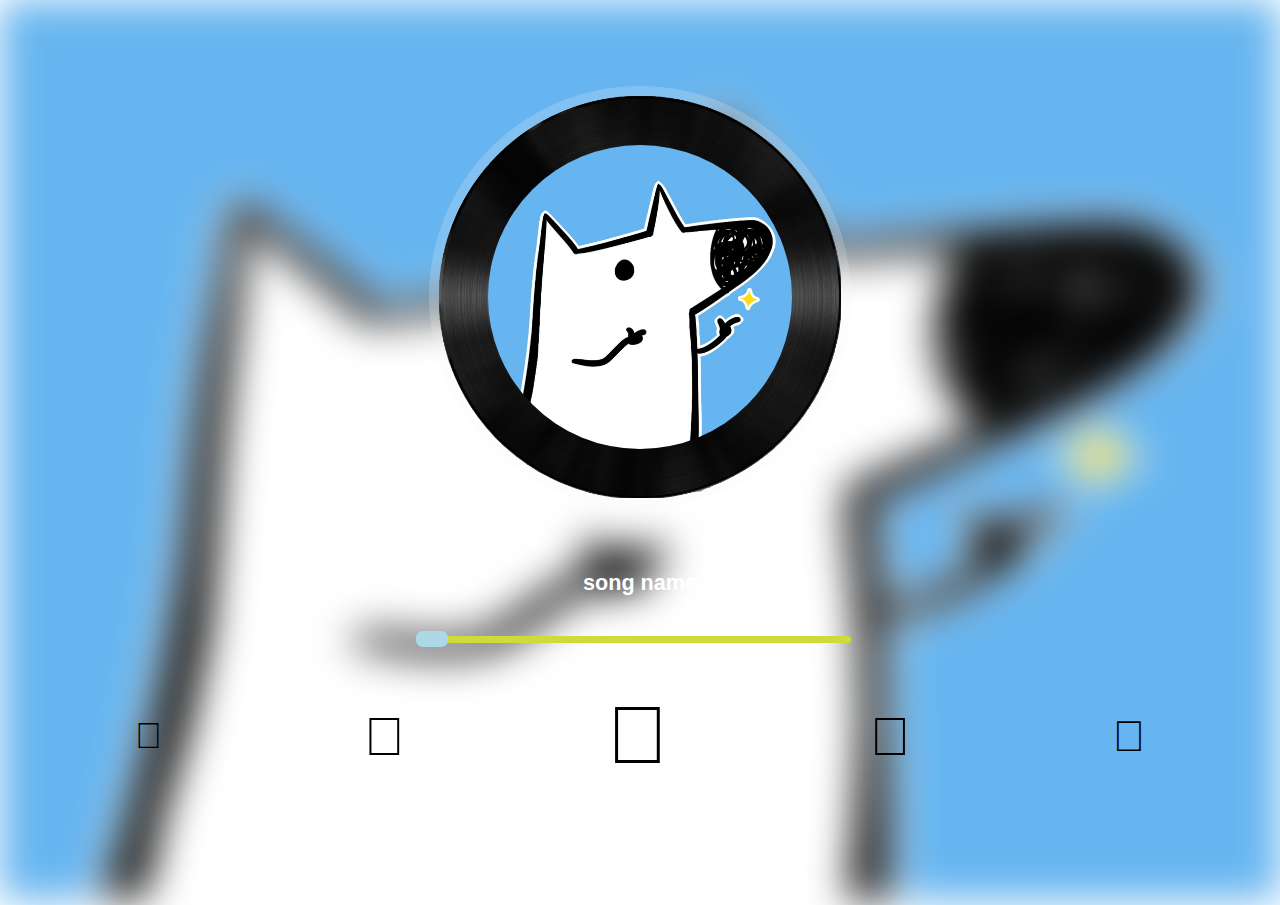
<file: index.html>
<!DOCTYPE html>
<html>
<head>
	<meta charset="utf-8">
	<meta name="viewport" content="width=device-width,initial-scale=1,minimum-scale=1,maximum-scale=1,user-scalable=no" />
	<!-- <meta name="referrer" content="no-referrer"> -->
	<title>Meet with Music</title>
	<link rel="stylesheet" type="text/css" href="common.css">
	<link rel="stylesheet" type="text/css" href="index-g.css">
	<link rel="stylesheet" type="text/css" href="http://at.alicdn.com/t/font_747471_79bi6mv3qc3.css
">
<script src='jie3.js'></script>
<script src='flexible.js'></script>
<!-- <script src='original_ajax.js'></script> -->
</head>
<body>
	<script id="__bs_script__">//<![CDATA[
    document.write("<script async src='http://HOST:3000/browser-sync/browser-sync-client.js?v=2.24.5'><\/script>".replace("HOST", location.hostname));
//]]>
	</script>
		<section id="page-music">
			<div class="channel" data-id=""></div>
			<div id="j-wrapper">
				<div class='j-bg middle'>
					<div class="j-img middle">
						<img class="img-cover" src="lku.jpg">
					</div>
				</div>	
			</div>
			<!-- <span id="timing">00:00 / 02:23</span> -->
		</section>
		<footer>
			<div class="j-title-group">
				<h1 id="id-h1">song name</h1>
				<div class="singer"></div>
				<!-- <div class="btns">
					<span class="iconfont icon-collect"></span>
					<span class="iconfont icon-like"></span>
				</div>		 -->
			</div>
			<div class="j-progress">
				<div id="j-progress-main"></div>
				<div id="j-progress-btn"></div>
			</div>
			<div class="j-actions">
				<span class="iconfont icon-danquxunhuan random"></span>
				<span class="iconfont icon-changpian"></span>
				<span class="iconfont icon-bofang play"></span>
				<span class="iconfont icon-xiayishou"></span>
				<span class="iconfont icon-channel"></span>
			</div>
			<!-- <div class="j-loop">
				<span class="iconfont icon-suiji"></span>
			</div> -->
		</footer>
		<div class="bg">
			<img src="lku.jpg" alt="">
		</div>
		<audio id="music-audio" src="#" loop="loop" data-sid="#"></audio>
	<script src="index.js"></script>
</body>
</html>
</file>
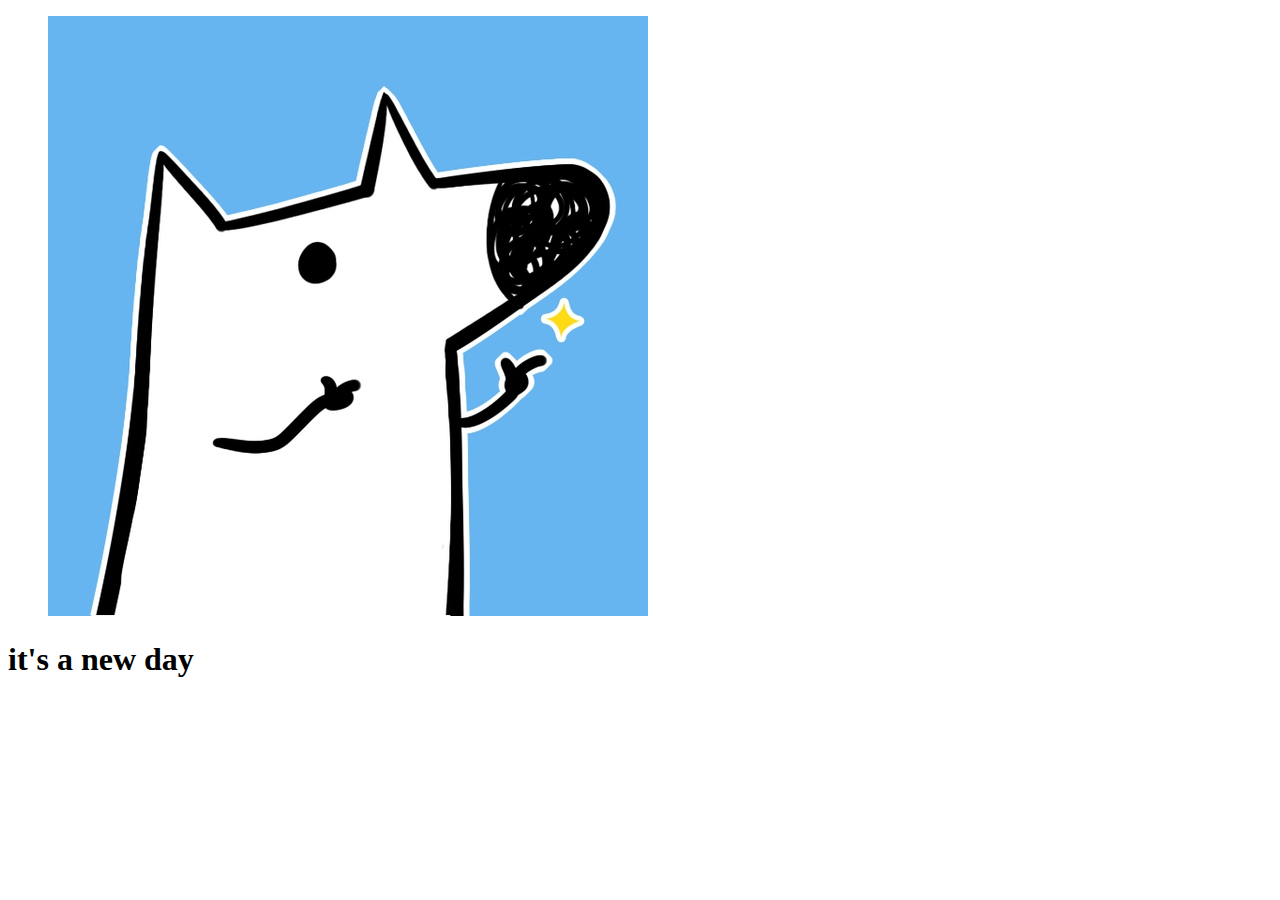
<file: index-old.html>
<!DOCTYPE html>
<html>
<head>
	<title>music player</title>
</head>
<body>
	<section id="page-music">
		<!-- <div class="left-contain"> -->
		<figure>
			<img src="lku.jpg">
		</figure>
		<div class="actions"></div>
		<span></span>
		<span></span>
		<span></span>
		</div>
		<div class="right-contain">
			<span class="tag"></span>
			<h1>it's a new day</h1>
			
		</div>
	</section id="page-cover">
	<section></section>
	<div class="bg"></div>

</body>
</html>
</file>
<file: common.css>
* {
	margin: 0;
	padding: 0;
	box-sizing: border-box;
}

ul,li {
	list-style: none;
}

a {
	text-decoration: none;
	color: #444;
}

body {
	font: 16px/1.5 Arial;
}
</file>
<file: index-g.css>
html,body {
	height: 100%;
	overflow: hidden;
	font-family: Arial, sans-serif;
}

/* 全局的背景*/
.bg {
	position: absolute;
	top:0;
	bottom: 0;
	left: 0;
	right: 0;
	z-index: -1;
	width: 100%;
	height: 100%;
}

.bg img {
	width: 100%;
	height: 100%;
	filter: blur(20px);
}

#page-music {
	/*max-width: 500px;*/
	/*min-width: 200px;*/
	width: 100%
	position: relative;
	height: 60%;
	min-height: 8.125rem;
	margin: 0 auto;
	text-align: center;
	/*padding-top: 20px;*/
}

#page-music #j-wrapper {
	display: block;
	position: relative;
	width: 100%;
	height: 100%;
}

#page-music .middle {
	position: absolute;
	left: 0;
	right: 0;
	top: 0;
	bottom: 0;
	margin: auto;
}

#page-music .j-bg{
	width: 7.8125rem;
	height: 7.8125rem;
	border: 0.1875rem solid rgba(245, 245, 245, 0.2);
	border-radius: 50%;
	background-image: url(bg.png);
	background-repeat: no-repeat;
	background-size: 100% 100%;
	overflow: hidden;
}

#page-music .j-img {
	width: 5.625rem;
	height: 5.625rem;
	border-radius: 50%;
	overflow: hidden;
}
#page-music .j-img img {
	width: 100%;
	height: 100%;
	display: block;
}

/* footer start*/
footer {
	height: 26%;
	width: 100%;
	min-height: 3.9375rem;
}

.j-progress {
	position: relative;
	/*width: 500px;*/
	width: 7.8125rem;
	height: 0.125rem;
	background: #CDDC39;
	border-radius: 0.0625rem;
	margin: 0.4rem auto 0.6rem;
}

#j-progress-main {
	height: 100%;
	width: 0;
	background: #FF5722;
	border-radius: 0.0625rem;
}

#j-progress-btn {
	position: absolute;
	left: 0;
	width: 0.6rem;
	height: 0.3rem;
	top: -0.09rem;
	background-color: #fff;
	border-radius: 0.125rem;
	margin-left: -0.25rem;
	background-color: lightblue;
}

.j-actions {
	display: flex;
	justify-content: space-around;
	align-items: center;
	padding: 0 0.625rem;
	/*filter: blur(40px);*/
}


/*.j-bg {
	width: 200px;
	height: 200px;
	margin: 0 auto;
}*/

/*.j-img img {
	width: 200px;
	height: 200px;
	margin: 0 auto;
}*/

/*#timing {
	display: inline-block;
	position: absolute;
	text-align: center;
	padding-left: 40px;
}*/
.channel {
	font-size: 0.35rem;
	margin-top: 0.5rem;
	color: #fff;
} 

#id-h1 {
	/*position: absolute;*/
	width: 100%;
	font-size: 0.4rem;
	color: #fff;
	text-overflow: ellipsis;
	white-space: nowrap;
	overflow: hidden;
}
.singer {
	width: 100%;
	font-size: 0.35rem;
	margin-top: 0.05rem;
	text-overflow: ellipsis;
	white-space: nowrap;
	overflow: hidden;
	color: #dcdada;
}

.j-title-group {
	height: 7%;
	/*padding: 0.3rem 0 0;*/
	min-height: 0.88rem;
	text-align: center;
}

.btns {
	border: 3px orange solid;
	/*float: right;*/
	position: absolute;
	top: 7px;
    left: 400px;
}


.icon-suiji:before {
    content: "\e60a";
    font-size: 0.75rem;
}

.icon-danquxunhuan:before {
    content: "\e624";
    font-size: 0.668rem; 
}

.icon-channel:before {
    content: "\e653";
    font-size: 0.8rem;
}

.icon-bofang:before {
    content: "\e623";
    font-size: 1.5rem;
    cursor: pointer;
}

.icon-zanting:before {
    content: "\e623";
    font-size: 1.5rem;
    cursor: pointer;
}

/*.icon-shangyishou:before {
    content: "\e644";
    font-size: 1rem;
}*/

.icon-xiayishou:before {
    content: "\e603";
    font-size: 1rem;
}



/*.icon-danquxunhuan:before {
    content: "\e624";
    font-size: 1.25rem;
}*/

.icon-changpian:before {
    content: "\e607";
    font-size: 1.00rem;
}

.rotate {
	animation: recordRotate 30s linear 1s infinite;
}

@keyframes recordRotate {
	to {
		transform: rotate(360deg);
	}
}
</file>
